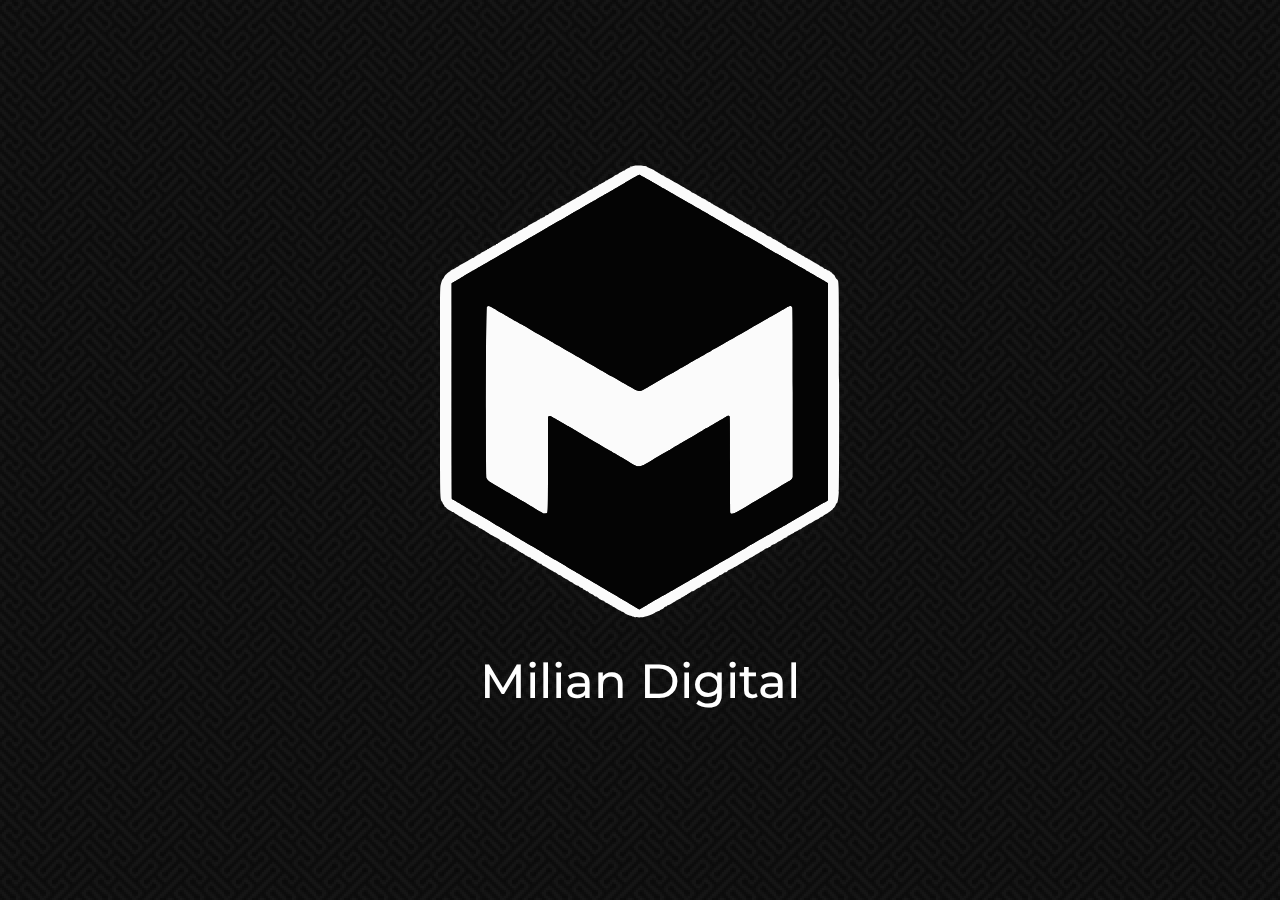
<file: index.html>
<!DOCTYPE html>
<html lang="en">

<head>
  <meta charset="utf-8">
  <meta content="width=device-width, initial-scale=1.0" name="viewport">

  <title>Milian Digital</title>
  <meta content="" name="description">
  <meta content="" name="keywords">

  <!-- Favicons -->
  <link href="assets/img/favicon.ico" rel="icon">
  <link href="assets/img/apple-touch-icon.png" rel="apple-touch-icon">

  <!-- Google Fonts -->
  <link href="https://fonts.googleapis.com/css?family=Open+Sans:300,300i,400,400i,600,600i,700,700i|Montserrat:300,300i,400,400i,500,500i,600,600i,700,700i|Poppins:300,300i,400,400i,500,500i,600,600i,700,700i" rel="stylesheet">

  <!-- Vendor CSS Files -->
  <link href="assets/vendor/aos/aos.css" rel="stylesheet">
  <link href="assets/vendor/bootstrap/css/bootstrap.min.css" rel="stylesheet">
  <link href="assets/vendor/bootstrap-icons/bootstrap-icons.css" rel="stylesheet">
  <link href="assets/vendor/boxicons/css/boxicons.min.css" rel="stylesheet">
  <link href="assets/vendor/glightbox/css/glightbox.min.css" rel="stylesheet">
  <link href="assets/vendor/swiper/swiper-bundle.min.css" rel="stylesheet">

  <!-- Template Main CSS File -->
  <link href="assets/css/style.css" rel="stylesheet">

  <!-- =======================================================
  * Template Name: Knight - v4.8.0
  * Template URL: https://bootstrapmade.com/knight-free-bootstrap-theme/
  * Author: BootstrapMade.com
  * License: https://bootstrapmade.com/license/
  ======================================================== -->
</head>

<body>

    <!-- ======= Header ======= -->

  <!-- ======= Hero Section ======= -->
  <section id="hero">
    <div class="hero-container">
      <a href="index.html" class="hero-logo" data-aos="zoom-in"><img src="assets/img/milian.svg" alt=""></a>
      <h1 data-aos="zoom-in">Milian Digital</h1>
      <!--<a data-aos="fade-up" data-aos-delay="200" href="#about" class="btn-get-started scrollto"></a> -->
    </div>
  </section><!-- End Hero -->



  
  <a href="#" class="back-to-top d-flex align-items-center justify-content-center"><i class="bi bi-arrow-up-short"></i></a>

  <!-- Vendor JS Files -->
  <script src="assets/vendor/aos/aos.js"></script>
  <script src="assets/vendor/bootstrap/js/bootstrap.bundle.min.js"></script>
  <script src="assets/vendor/glightbox/js/glightbox.min.js"></script>
  <script src="assets/vendor/isotope-layout/isotope.pkgd.min.js"></script>
  <script src="assets/vendor/swiper/swiper-bundle.min.js"></script>
  <script src="assets/vendor/php-email-form/validate.js"></script>

  <!-- Template Main JS File -->
  <script src="assets/js/main.js"></script>

</body>

</html>
</file>
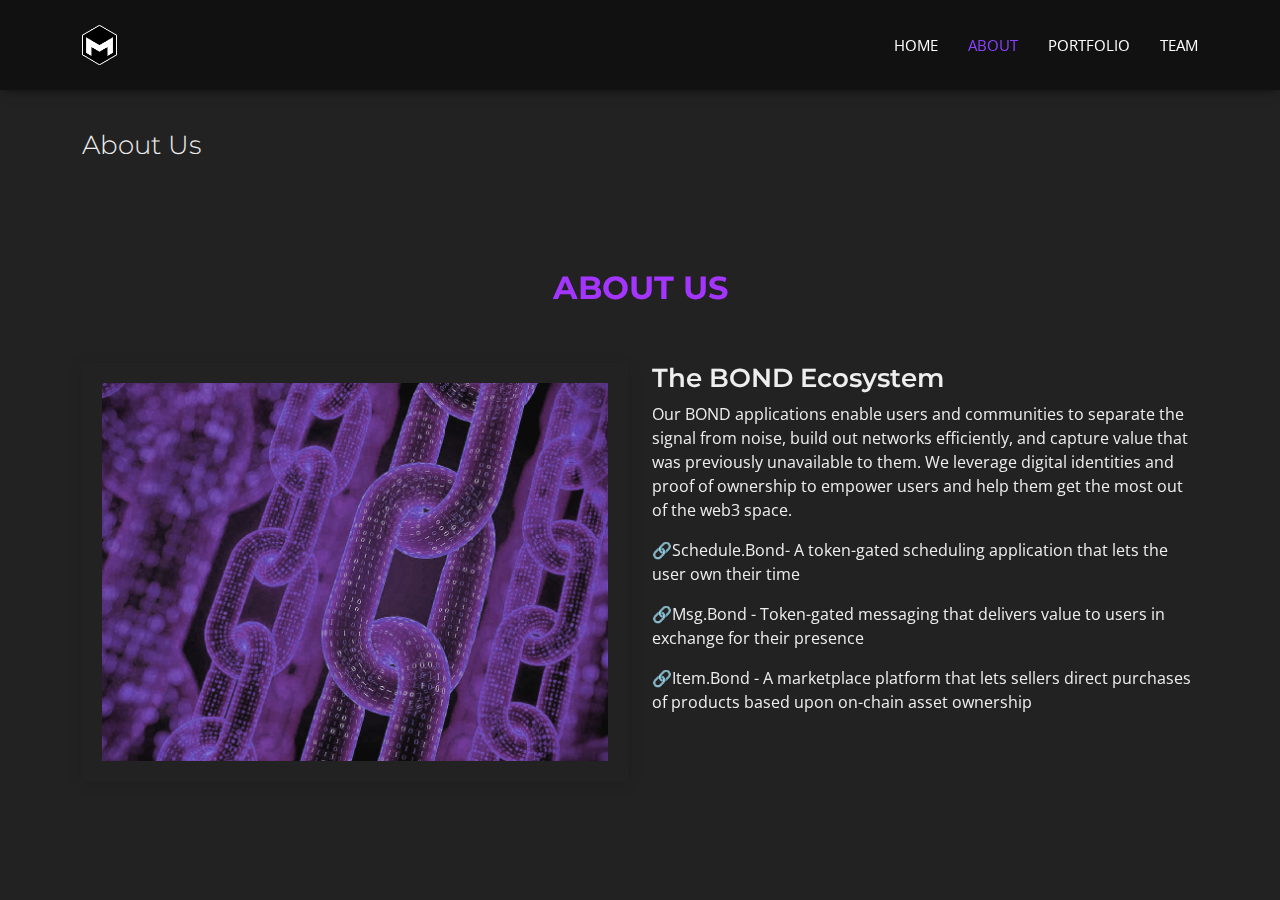
<file: about.html>
<!DOCTYPE html>
<html lang="en">

<head>
  <meta charset="utf-8">
  <meta content="width=device-width, initial-scale=1.0" name="viewport">

  <title>Milian Digital</title>
  <meta content="" name="description">
  <meta content="" name="keywords">

  <!-- Favicons -->
  <link href="assets/img/favicon.ico" rel="icon">
  <link href="assets/img/apple-touch-icon.png" rel="apple-touch-icon">

  <!-- Google Fonts -->
  <link href="https://fonts.googleapis.com/css?family=Open+Sans:300,300i,400,400i,600,600i,700,700i|Montserrat:300,300i,400,400i,500,500i,600,600i,700,700i|Poppins:300,300i,400,400i,500,500i,600,600i,700,700i" rel="stylesheet">

  <!-- Vendor CSS Files -->
  <link href="assets/vendor/aos/aos.css" rel="stylesheet">
  <link href="assets/vendor/bootstrap/css/bootstrap.min.css" rel="stylesheet">
  <link href="assets/vendor/bootstrap-icons/bootstrap-icons.css" rel="stylesheet">
  <link href="assets/vendor/boxicons/css/boxicons.min.css" rel="stylesheet">
  <link href="assets/vendor/glightbox/css/glightbox.min.css" rel="stylesheet">
  <link href="assets/vendor/swiper/swiper-bundle.min.css" rel="stylesheet">

  <!-- Template Main CSS File -->
  <link href="assets/css/style.css" rel="stylesheet">

  <!-- =======================================================
  * Template Name: Knight - v4.8.0
  * Template URL: https://bootstrapmade.com/knight-free-bootstrap-theme/
  * Author: BootstrapMade.com
  * License: https://bootstrapmade.com/license/
  ======================================================== -->
</head>

<body>

    <!-- ======= Header ======= -->
    <header id="header" class="d-flex align-items-center">
        <div class="container d-flex align-items-center justify-content-between">
    
          <div class="logo">
            <a href="index.html"><img src="assets/img/hero-logo.png" alt="" class="img-fluid"></a>
          </div>
    
          <nav id="navbar" class="navbar">
            <ul>
              <li><a class="nav-link scrollto" href="index.html">Home</a></li>
              <li><a class="nav-link scrollto active" href="about.html">About</a></li>
              <!--<li><a class="nav-link scrollto" href="#services">Services</a></li>-->
              <li><a class="nav-link scrollto" href="portfolio.html">Portfolio</a></li>
              <li><a class="nav-link scrollto" href="team.html">Team</a></li>
              <!--<li><a class="nav-link scrollto" href="#pricing">Pricing</a></li>
              <li><a class="nav-link scrollto" href="#contact">Contact</a></li>-->
            </ul>
            <i class="bi bi-list mobile-nav-toggle"></i>
          </nav><!-- .navbar -->
    
        </div>
      </header><!-- End Header -->


  <main id="main">

    <!-- ======= Breadcrumbs ======= -->
    <section class="breadcrumbs">
      <div class="container">

        <div class="d-flex justify-content-between align-items-center">
          <h2>About Us</h2>
        </div>

      </div>
    </section><!-- End Breadcrumbs -->

<!-- ======= About Us Section ======= -->
<section id="about" class="about">
    <div class="container">

      <div class="section-title" data-aos="fade-up">
        <h2>About Us</h2>
        <p></p>
      </div>

      <div class="row">
        <div class="col-lg-6" data-aos="fade-right">
          <div class="image">
            <img src="assets/img/about.png" class="img-fluid" alt="">
          </div>
        </div>
        <div class="col-lg-6" data-aos="fade-left">
          <div class="content pt-4 pt-lg-0 pl-0 pl-lg-3 ">
            <h3>The BOND Ecosystem</h3>
            Our BOND applications enable users and communities to separate the signal from noise, build out networks efficiently, and capture value that was previously unavailable to them. We leverage digital identities and proof of ownership to empower users and help them get the most out of the web3 space.
            <p></p>
            <p>🔗Schedule.Bond- A token-gated scheduling application that lets the user own their time</p>

            <p>🔗Msg.Bond - Token-gated messaging that delivers value to users in exchange for their presence</p>

            <p>🔗Item.Bond - A marketplace platform that lets sellers direct purchases of products based upon on-chain asset ownership</p>
          </div>
        </div>
      </div>

    </div>
  </section><!-- End About Us Section -->


  </main><!-- End #main -->

  <!-- Vendor JS Files -->
  <script src="assets/vendor/aos/aos.js"></script>
  <script src="assets/vendor/bootstrap/js/bootstrap.bundle.min.js"></script>
  <script src="assets/vendor/glightbox/js/glightbox.min.js"></script>
  <script src="assets/vendor/isotope-layout/isotope.pkgd.min.js"></script>
  <script src="assets/vendor/swiper/swiper-bundle.min.js"></script>
  <script src="assets/vendor/php-email-form/validate.js"></script>

  <!-- Template Main JS File -->
  <script src="assets/js/main.js"></script>

</body>

</html>
</file>
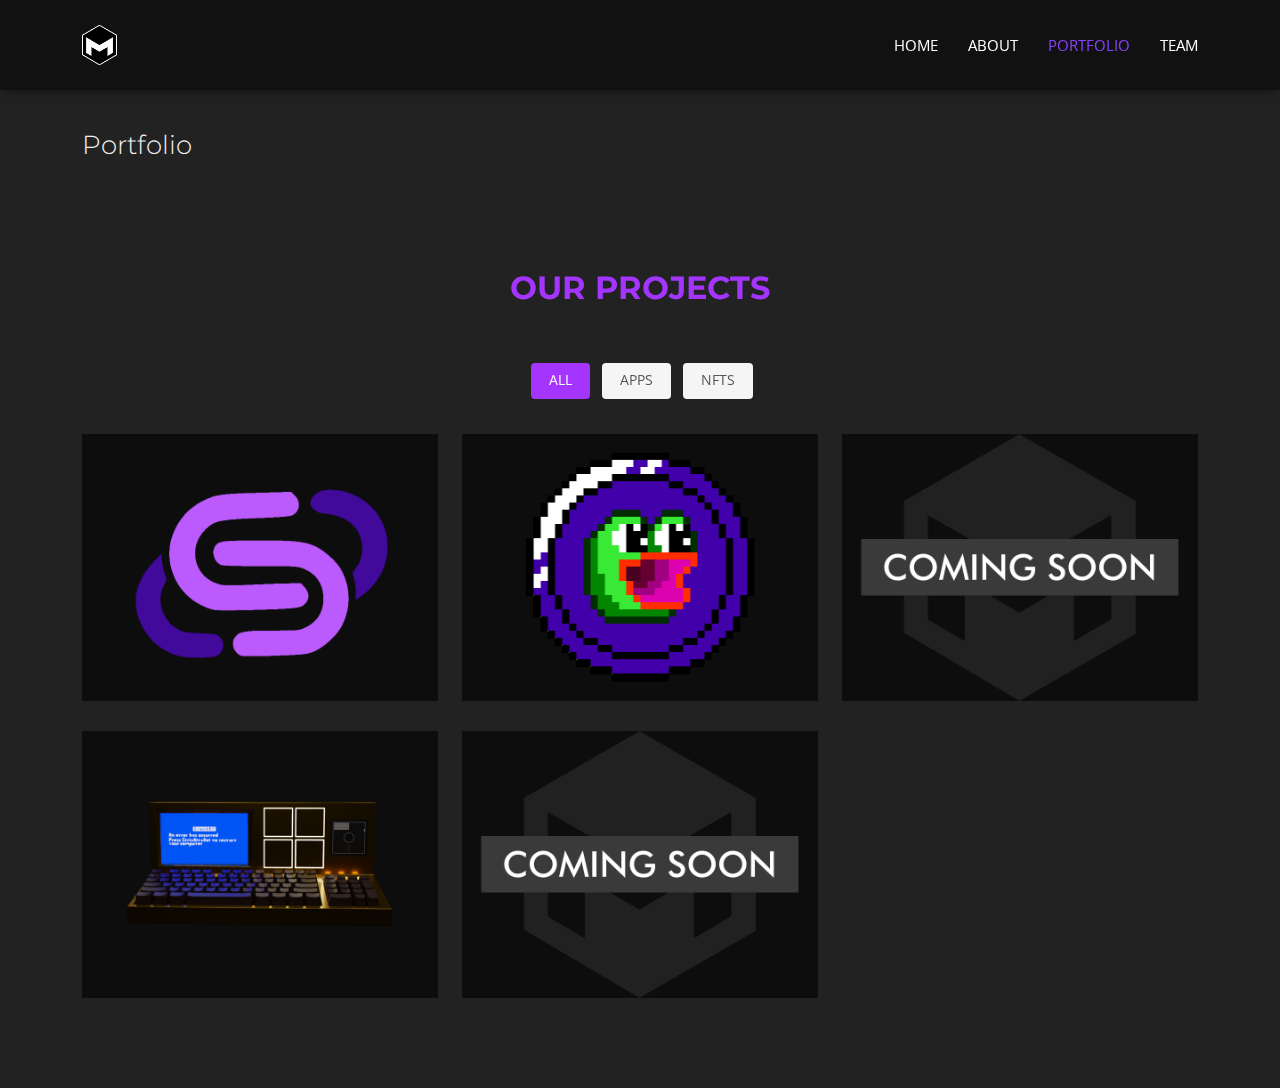
<file: portfolio.html>
<!DOCTYPE html>
<html lang="en">

<head>
  <meta charset="utf-8">
  <meta content="width=device-width, initial-scale=1.0" name="viewport">

  <title>Milian Digital</title>
  <meta content="" name="description">
  <meta content="" name="keywords">

  <!-- Favicons -->
  <link href="assets/img/favicon.ico" rel="icon">
  <link href="assets/img/apple-touch-icon.png" rel="apple-touch-icon">

  <!-- Google Fonts -->
  <link href="https://fonts.googleapis.com/css?family=Open+Sans:300,300i,400,400i,600,600i,700,700i|Montserrat:300,300i,400,400i,500,500i,600,600i,700,700i|Poppins:300,300i,400,400i,500,500i,600,600i,700,700i" rel="stylesheet">

  <!-- Vendor CSS Files -->
  <link href="assets/vendor/aos/aos.css" rel="stylesheet">
  <link href="assets/vendor/bootstrap/css/bootstrap.min.css" rel="stylesheet">
  <link href="assets/vendor/bootstrap-icons/bootstrap-icons.css" rel="stylesheet">
  <link href="assets/vendor/boxicons/css/boxicons.min.css" rel="stylesheet">
  <link href="assets/vendor/glightbox/css/glightbox.min.css" rel="stylesheet">
  <link href="assets/vendor/swiper/swiper-bundle.min.css" rel="stylesheet">

  <!-- Template Main CSS File -->
  <link href="assets/css/style.css" rel="stylesheet">

  <!-- =======================================================
  * Template Name: Knight - v4.8.0
  * Template URL: https://bootstrapmade.com/knight-free-bootstrap-theme/
  * Author: BootstrapMade.com
  * License: https://bootstrapmade.com/license/
  ======================================================== -->
</head>

<body>

    <!-- ======= Header ======= -->
    <header id="header" class="d-flex align-items-center">
        <div class="container d-flex align-items-center justify-content-between">
    
          <div class="logo">
            <a href="index.html"><img src="assets/img/hero-logo.png" alt="" class="img-fluid"></a>
          </div>
    
          <nav id="navbar" class="navbar">
            <ul>
              <li><a class="nav-link scrollto" href="index.html">Home</a></li>
              <li><a class="nav-link scrollto" href="about.html">About</a></li>
              <!--<li><a class="nav-link scrollto" href="#services">Services</a></li>-->
              <li><a class="nav-link scrollto active" href="portfolio.html">Portfolio</a></li>
              <li><a class="nav-link scrollto" href="team.html">Team</a></li>
              <!--<li><a class="nav-link scrollto" href="#pricing">Pricing</a></li>
              <li><a class="nav-link scrollto" href="#contact">Contact</a></li>-->
            </ul>
            <i class="bi bi-list mobile-nav-toggle"></i>
          </nav><!-- .navbar -->
    
        </div>
      </header><!-- End Header -->


  <main id="main">

    <!-- ======= Breadcrumbs ======= -->
    <section class="breadcrumbs">
      <div class="container">

        <div class="d-flex justify-content-between align-items-center">
          <h2>Portfolio</h2>
        </div>

      </div>
    </section><!-- End Breadcrumbs -->

<!-- ======= About Us Section ======= -->
<!-- ======= Portfolio Section ======= -->
<section id="portfolio" class="portfolio">
    <div class="container">

      <div class="section-title" data-aos="fade-up">
        <h2>Our Projects</h2>
      </div>

      <div class="row" data-aos="fade-up" data-aos-delay="100">
        <div class="col-lg-12 d-flex justify-content-center">
          <ul id="portfolio-flters">
            <li data-filter="*" class="filter-active">All</li>
            <li data-filter=".filter-app">Apps</li>
            <li data-filter=".filter-nft">NFTs</li>
            <!-- <li data-filter=".filter-web">Games</li> -->
          </ul>
        </div>
      </div>

      <div class="row portfolio-container" data-aos="fade-up" data-aos-delay="200">

        <div class="col-lg-4 col-md-6 portfolio-item filter-app">
          <div class="portfolio-wrap">
            <img src="assets/img/portfolio/pf-schedule.png" class="img-fluid" alt="">
            <div class="portfolio-info">
              <h4>Schedule.bond</h4>
              <p>Token Gated Meetings</p>
              <div class="portfolio-links">
                <a href="https://schedule.bond" title="go to site"><i class="bx bx-link"></i></a>
              </div>
            </div>
          </div>
        </div>

        <div class="col-lg-4 col-md-6 portfolio-item filter-nft">
          <div class="portfolio-wrap">
            <img src="assets/img/portfolio/pf-altcoins.png" class="img-fluid" alt="">
            <div class="portfolio-info">
              <h4>AltCoins</h4>
              <p>NFTs that are altcoins with pictures</p>
              <div class="portfolio-links">
                <a href="https://altcoins.gg" title="go to site"><i class="bx bx-link"></i></a>
              </div>
            </div>
          </div>
        </div>

        <div class="col-lg-4 col-md-6 portfolio-item filter-app">
          <div class="portfolio-wrap">
            <img src="assets/img/portfolio/pf-noimg.png" class="img-fluid" alt="">
            <div class="portfolio-info">
              <h4>Item.bond</h4>
              <p>Token Gated Marketplace</p>
              <div class="portfolio-links">
                <a href="" title="Coming Soon"><i class="bx bx-link"></i></a>
              </div>
            </div>
          </div> 
        </div>

        <div class="col-lg-4 col-md-6 portfolio-item filter-nft">
          <div class="portfolio-wrap">
            <img src="assets/img/portfolio/pf-cyberspace.png" class="img-fluid" alt="">
            <div class="portfolio-info">
              <h4>Cyberspace.computer</h4>
              <p>an homage to the tech of old</p>
              <div class="portfolio-links">
                <a href="https://cyberspace.computer" title="go to site"><i class="bx bx-link"></i></a>
              </div>
            </div>
          </div>
        </div>

        <div class="col-lg-4 col-md-6 portfolio-item filter-app">
          <div class="portfolio-wrap">
            <img src="assets/img/portfolio/pf-noimg.png" class="img-fluid" alt="">
            <div class="portfolio-info">
              <h4>Msg.bond</h4>
              <p>Token Gated Messaging</p>
              <div class="portfolio-links">
                <a href="" title="Coming Soon"><i class="bx bx-link"></i></a>
              </div>
            </div>
          </div>
        </div>


      </div>

    </div>
  </section><!-- End Portfolio Section -->


  </main><!-- End #main -->

  <!-- Vendor JS Files -->
  <script src="assets/vendor/aos/aos.js"></script>
  <script src="assets/vendor/bootstrap/js/bootstrap.bundle.min.js"></script>
  <script src="assets/vendor/glightbox/js/glightbox.min.js"></script>
  <script src="assets/vendor/isotope-layout/isotope.pkgd.min.js"></script>
  <script src="assets/vendor/swiper/swiper-bundle.min.js"></script>
  <script src="assets/vendor/php-email-form/validate.js"></script>

  <!-- Template Main JS File -->
  <script src="assets/js/main.js"></script>

</body>

</html>
</file>
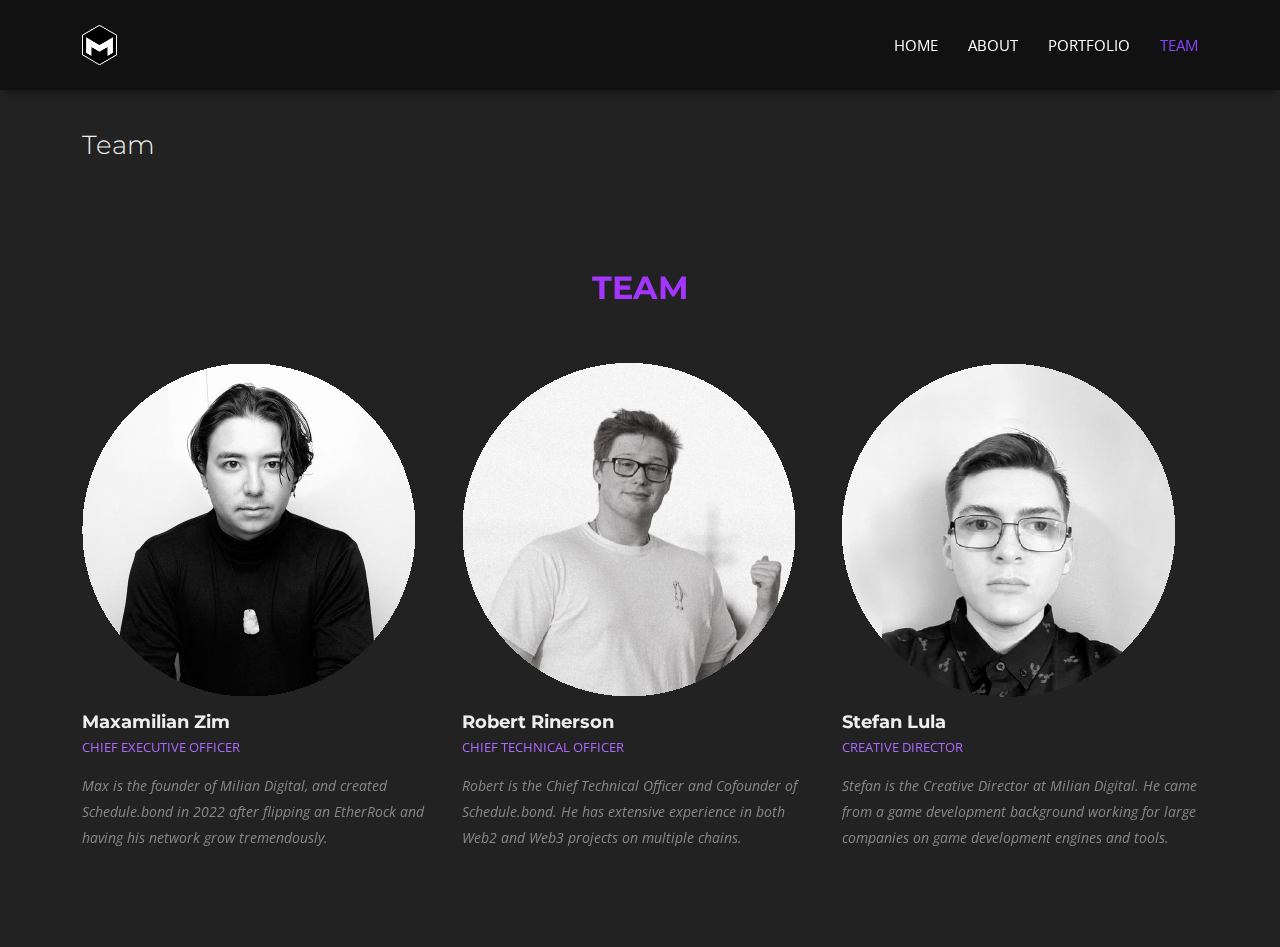
<file: team.html>
<!DOCTYPE html>
<html lang="en">

<head>
  <meta charset="utf-8">
  <meta content="width=device-width, initial-scale=1.0" name="viewport">

  <title>Milian Digital</title>
  <meta content="" name="description">
  <meta content="" name="keywords">

  <!-- Favicons -->
  <link href="assets/img/favicon.ico" rel="icon">
  <link href="assets/img/apple-touch-icon.png" rel="apple-touch-icon">

  <!-- Google Fonts -->
  <link href="https://fonts.googleapis.com/css?family=Open+Sans:300,300i,400,400i,600,600i,700,700i|Montserrat:300,300i,400,400i,500,500i,600,600i,700,700i|Poppins:300,300i,400,400i,500,500i,600,600i,700,700i" rel="stylesheet">

  <!-- Vendor CSS Files -->
  <link href="assets/vendor/aos/aos.css" rel="stylesheet">
  <link href="assets/vendor/bootstrap/css/bootstrap.min.css" rel="stylesheet">
  <link href="assets/vendor/bootstrap-icons/bootstrap-icons.css" rel="stylesheet">
  <link href="assets/vendor/boxicons/css/boxicons.min.css" rel="stylesheet">
  <link href="assets/vendor/glightbox/css/glightbox.min.css" rel="stylesheet">
  <link href="assets/vendor/swiper/swiper-bundle.min.css" rel="stylesheet">

  <!-- Template Main CSS File -->
  <link href="assets/css/style.css" rel="stylesheet">

  <!-- =======================================================
  * Template Name: Knight - v4.8.0
  * Template URL: https://bootstrapmade.com/knight-free-bootstrap-theme/
  * Author: BootstrapMade.com
  * License: https://bootstrapmade.com/license/
  ======================================================== -->
</head>

<body>

    <!-- ======= Header ======= -->
    <header id="header" class="d-flex align-items-center">
        <div class="container d-flex align-items-center justify-content-between">
    
          <div class="logo">
            <a href="index.html"><img src="assets/img/hero-logo.png" alt="" class="img-fluid"></a>
          </div>
    
          <nav id="navbar" class="navbar">
            <ul>
              <li><a class="nav-link scrollto" href="index.html">Home</a></li>
              <li><a class="nav-link scrollto" href="about.html">About</a></li>
              <!--<li><a class="nav-link scrollto" href="#services">Services</a></li>-->
              <li><a class="nav-link scrollto" href="portfolio.html">Portfolio</a></li>
              <li><a class="nav-link scrollto active" href="team.html">Team</a></li>
              <!--<li><a class="nav-link scrollto" href="#pricing">Pricing</a></li>
              <li><a class="nav-link scrollto" href="#contact">Contact</a></li>-->
            </ul>
            <i class="bi bi-list mobile-nav-toggle"></i>
          </nav><!-- .navbar -->
    
        </div>
      </header><!-- End Header -->


  <main id="main">

    <!-- ======= Breadcrumbs ======= -->
    <section class="breadcrumbs">
      <div class="container">

        <div class="d-flex justify-content-between align-items-center">
          <h2>Team</h2>
        </div>

      </div>
    </section><!-- End Breadcrumbs -->

 <!-- ======= Team Section ======= -->
 <section id="team" class="team">
    <div class="container">

      <div class="section-title" data-aos="fade-up">
        <h2>Team</h2>
      </div>

      <div class="row">

        <div class="col-lg-4 col-md-6 d-flex align-items-stretch">
          <div class="member" data-aos="zoom-in">
            <div class="member-img">
              <img src="assets/img/team/team-max.png" class="img-fluid" alt="">
              <!--<div class="social">
                <a href=""><i class="bi bi-twitter"></i></a>
                <a href=""><i class="bi bi-facebook"></i></a>
                <a href=""><i class="bi bi-instagram"></i></a>
                <a href=""><i class="bi bi-linkedin"></i></a>
              </div>-->
            </div>
            <div class="member-info">
              <h4>Maxamilian Zim</h4>
              <span>Chief Executive Officer</span>
              <p>Max is the founder of Milian Digital, and created Schedule.bond in 2022 after flipping an EtherRock and having his network grow tremendously.</p>
            </div>
          </div>
        </div>

        <div class="col-lg-4 col-md-6 d-flex align-items-stretch">
          <div class="member" data-aos="zoom-in" data-aos-delay="100">
            <div class="member-img">
              <img src="assets/img/team/team-robert.png" class="img-fluid" alt="">
              <!--<div class="social">
                <a href=""><i class="bi bi-twitter"></i></a>
                <a href=""><i class="bi bi-facebook"></i></a>
                <a href=""><i class="bi bi-instagram"></i></a>
                <a href=""><i class="bi bi-linkedin"></i></a>
              </div>-->
            </div>
            <div class="member-info">
              <h4>Robert Rinerson</h4>
              <span>Chief Technical Officer</span>
              <p>Robert is the Chief Technical Officer and Cofounder of Schedule.bond. He has extensive experience in both Web2 and Web3 projects on multiple chains.</p>
            </div>
          </div>
        </div>

        <div class="col-lg-4 col-md-6 d-flex align-items-stretch">
          <div class="member" data-aos="zoom-in" data-aos-delay="200">
            <div class="member-img">
              <img src="assets/img/team/team-stefan.png" class="img-fluid" alt="">
              <!--<div class="social">
                <a href=""><i class="bi bi-twitter"></i></a>
                <a href=""><i class="bi bi-facebook"></i></a>
                <a href=""><i class="bi bi-instagram"></i></a>
                <a href=""><i class="bi bi-linkedin"></i></a>
              </div>-->
            </div>
            <div class="member-info">
              <h4>Stefan Lula</h4>
              <span>Creative Director</span>
              <p>Stefan is the Creative Director at Milian Digital. He came from a game development background working for large companies on game development engines and tools.</p>
            </div>
          </div>
        </div>

      </div>

    </div>
  </section><!-- End Team Section -->

  </main><!-- End #main -->

  <!-- Vendor JS Files -->
  <script src="assets/vendor/aos/aos.js"></script>
  <script src="assets/vendor/bootstrap/js/bootstrap.bundle.min.js"></script>
  <script src="assets/vendor/glightbox/js/glightbox.min.js"></script>
  <script src="assets/vendor/isotope-layout/isotope.pkgd.min.js"></script>
  <script src="assets/vendor/swiper/swiper-bundle.min.js"></script>
  <script src="assets/vendor/php-email-form/validate.js"></script>

  <!-- Template Main JS File -->
  <script src="assets/js/main.js"></script>

</body>

</html>
</file>
<file: assets/css/style.css>
/**
* Template Name: Knight - v4.8.0
* Template URL: https://bootstrapmade.com/knight-free-bootstrap-theme/
* Author: BootstrapMade.com
* License: https://bootstrapmade.com/license/
*/

/*--------------------------------------------------------------
# General
--------------------------------------------------------------*/
body {
  font-family: "Open Sans", sans-serif;
  color: #eee;
  background-color: #222;
}

a {
  text-decoration: none;
  color: #a335ff;
}

a:hover {
  color: #9ed49a;
  text-decoration: none;
}

h1,
h2,
h3,
h4,
h5,
h6 {
  font-family: "Montserrat", sans-serif;
}

/*--------------------------------------------------------------
# Back to top button
--------------------------------------------------------------*/
.back-to-top {
  position: fixed;
  visibility: hidden;
  opacity: 0;
  right: 15px;
  bottom: 15px;
  z-index: 996;
  background: #a335ff;
  width: 40px;
  height: 40px;
  border-radius: 4px;
  transition: all 0.4s;
}

.back-to-top i {
  font-size: 28px;
  color: #fff;
  line-height: 0;
}

.back-to-top:hover {
  background: #a335ff;
  color: #fff;
}

.back-to-top.active {
  visibility: visible;
  opacity: 1;
}

/*--------------------------------------------------------------
# Disable AOS delay on mobile
--------------------------------------------------------------*/
@media screen and (max-width: 768px) {
  [data-aos-delay] {
    transition-delay: 0 !important;
  }
}

/*--------------------------------------------------------------
# Header
--------------------------------------------------------------*/
#header {
  height: 90px;
  transition: all 0.5s;
  z-index: 997;
  transition: all 0.5s;
  background: #111;
  box-shadow: 0 4px 10px -3px rgba(0, 0, 0, 0.5);
}

#header .logo h1 {
  font-size: 28px;
  margin: 0;
  line-height: 1;
  font-weight: 400;
  letter-spacing: 3px;
  text-transform: uppercase;
}

#header .logo h1 a,
#header .logo h1 a:hover {
  color: #fff;
  text-decoration: none;
}

#header .logo img {
  padding: 0;
  margin: 0;
  max-height: 40px;
}

@media (max-width: 992px) {
  #header {
    height: 70px;
  }
}

.scrolled-offset {
  margin-top: 90px;
}

@media (max-width: 992px) {
  .scrolled-offset {
    margin-top: 90px;
  }
}

/*--------------------------------------------------------------
# Navigation Menu
--------------------------------------------------------------*/
/**
* Desktop Navigation 
*/
.navbar {
  padding: 0;
}

.navbar ul {
  margin: 0;
  padding: 0;
  display: flex;
  list-style: none;
  align-items: center;
}

.navbar li {
  position: relative;
}

.navbar a,
.navbar a:focus {
  display: flex;
  align-items: center;
  justify-content: space-between;
  padding: 10px 0 10px 30px;
  font-size: 15px;
  color: #ffffff;
  text-transform: uppercase;
  white-space: nowrap;
  transition: 0.3s;
}

.navbar a i,
.navbar a:focus i {
  font-size: 12px;
  line-height: 0;
  margin-left: 5px;
}

.navbar a:hover,
.navbar .active,
.navbar .active:focus,
.navbar li:hover>a {
  color: #8a41ff;
}

.navbar .dropdown ul {
  display: block;
  position: absolute;
  left: 14px;
  top: calc(100% + 30px);
  margin: 0;
  padding: 10px 0;
  z-index: 99;
  opacity: 0;
  visibility: hidden;
  background: #fff;
  box-shadow: 0px 0px 30px rgba(127, 137, 161, 0.25);
  transition: 0.3s;
}

.navbar .dropdown ul li {
  min-width: 200px;
}

.navbar .dropdown ul a {
  padding: 10px 20px;
  font-size: 15px;
  text-transform: none;
  font-weight: 600;
}

.navbar .dropdown ul a i {
  font-size: 12px;
}

.navbar .dropdown ul a:hover,
.navbar .dropdown ul .active:hover,
.navbar .dropdown ul li:hover>a {
  color: #7cc576;
}

.navbar .dropdown:hover>ul {
  opacity: 1;
  top: 100%;
  visibility: visible;
}

.navbar .dropdown .dropdown ul {
  top: 0;
  left: calc(100% - 30px);
  visibility: hidden;
}

.navbar .dropdown .dropdown:hover>ul {
  opacity: 1;
  top: 0;
  left: 100%;
  visibility: visible;
}

@media (max-width: 1366px) {
  .navbar .dropdown .dropdown ul {
    left: -90%;
  }

  .navbar .dropdown .dropdown:hover>ul {
    left: -100%;
  }
}

/**
* Mobile Navigation 
*/
.mobile-nav-toggle {
  color: #151515;
  font-size: 28px;
  cursor: pointer;
  display: none;
  line-height: 0;
  transition: 0.5s;
}

.mobile-nav-toggle.bi-x {
  color: #fff;
}

@media (max-width: 991px) {
  .mobile-nav-toggle {
    display: block;
  }

  .navbar ul {
    display: none;
  }
}

.navbar-mobile {
  position: fixed;
  overflow: hidden;
  top: 0;
  right: 0;
  left: 0;
  bottom: 0;
  background: rgba(0, 0, 0, 0.9);
  transition: 0.3s;
  z-index: 999;
}

.navbar-mobile .mobile-nav-toggle {
  position: absolute;
  top: 15px;
  right: 15px;
}

.navbar-mobile ul {
  display: block;
  position: absolute;
  top: 55px;
  right: 15px;
  bottom: 15px;
  left: 15px;
  padding: 10px 0;
  background-color: #fff;
  overflow-y: auto;
  transition: 0.3s;
}

.navbar-mobile a,
.navbar-mobile a:focus {
  padding: 10px 20px;
  font-size: 15px;
  color: #151515;
}

.navbar-mobile a:hover,
.navbar-mobile .active,
.navbar-mobile li:hover>a {
  color: #7cc576;
}

.navbar-mobile .getstarted,
.navbar-mobile .getstarted:focus {
  margin: 15px;
}

.navbar-mobile .dropdown ul {
  position: static;
  display: none;
  margin: 10px 20px;
  padding: 10px 0;
  z-index: 99;
  opacity: 1;
  visibility: visible;
  background: #fff;
  box-shadow: 0px 0px 30px rgba(127, 137, 161, 0.25);
}

.navbar-mobile .dropdown ul li {
  min-width: 200px;
}

.navbar-mobile .dropdown ul a {
  padding: 10px 20px;
}

.navbar-mobile .dropdown ul a i {
  font-size: 12px;
}

.navbar-mobile .dropdown ul a:hover,
.navbar-mobile .dropdown ul .active:hover,
.navbar-mobile .dropdown ul li:hover>a {
  color: #7cc576;
}

.navbar-mobile .dropdown>.dropdown-active {
  display: block;
}

/*--------------------------------------------------------------
# Hero Section
--------------------------------------------------------------*/
#hero {
  width: 100%;
  height: 100vh;
  background: url("../img/hero-bg.png");
  position: relative;
}

#hero .hero-container {
  position: absolute;
  bottom: 0;
  top: 0;
  left: 0;
  right: 0;
  display: flex;
  justify-content: center;
  align-items: center;
  flex-direction: column;
  text-align: center;
  padding: 0 15px;
}

#hero .hero-logo {
  margin-bottom: 30px;
}

#hero h1 {
  margin: 0 0 30px 0;
  font-size: 48px;
  font-weight: 500;
  line-height: 56px;
  color: #fff;
}

#hero h2 {
  color: #aeaeae;
  margin-bottom: 30px;
  font-size: 14px;
  font-weight: 400;
  text-transform: uppercase;
}

#hero .btn-get-started {
  font-family: "Montserrat", sans-serif;
  text-transform: uppercase;
  font-weight: 400;
  font-size: 16px;
  letter-spacing: 1px;
  display: inline-block;
  padding: 14px 30px;
  border-radius: 3px;
  margin: 10px;
  color: #fff;
  background: #a335ff;
}

#hero .btn-get-started:hover {
  transition: 0.5s;
  background: #fff;
  color: #a335ff;
}

@media (min-width: 1024px) {
  #hero {
    background-attachment: fixed;
  }
}

@media (max-width: 768px) {
  #hero h1 {
    font-size: 28px;
    line-height: 36px;
  }

  #hero h2 {
    line-height: 22px;
  }
}

/*--------------------------------------------------------------
# Sections General
--------------------------------------------------------------*/
section {
  padding: 60px 0;
  overflow: hidden;
  background-color: #222;
}

.section-bg {
  background-color: #444;
}

.section-title {
  text-align: center;
  padding-bottom: 40px;
}

.section-title h2 {
  font-size: 32px;
  font-weight: bold;
  text-transform: uppercase;
  margin-bottom: 15px;
  padding-bottom: 0;
  color: #a335ff;
}

.section-title p {
  margin-bottom: 0;
  color: #aeaeae;
}

/*--------------------------------------------------------------
# About Us
--------------------------------------------------------------*/
.about .image {
  padding: 20px;
  box-shadow: 0px 2px 15px rgba(0, 0, 0, 0.1);
}

.about .content h3 {
  font-weight: 600;
  font-size: 26px;
}

.about .content ul {
  list-style: none;
  padding: 0;
}

.about .content ul li {
  padding-bottom: 10px;
  display: flex;
  align-items: flex-start;
}

.about .content ul i {
  font-size: 24px;
  padding: 2px 6px 0 0;
  color: #7cc576;
}

.about .content p:last-child {
  margin-bottom: 0;
}

/*--------------------------------------------------------------
# Services
--------------------------------------------------------------*/
.services .icon-box h4 {
  font-size: 20px;
  font-weight: 700;
  margin: 5px 0 10px 60px;
}

.services .icon-box i {
  font-size: 48px;
  float: left;
  color: #7cc576;
}

.services .icon-box p {
  font-size: 15px;
  color: #959595;
  margin-left: 60px;
}

.services .image {
  background-position: center center;
  background-repeat: no-repeat;
  background-size: cover;
  min-height: 400px;
}

/*--------------------------------------------------------------
# Featured
--------------------------------------------------------------*/
.featured {
  padding: 40px 0 0 0;
  background: white;
}

.featured .nav-tabs {
  border: 0;
}

.featured .nav-link {
  border: 0;
  padding: 20px;
  color: #151515;
  transition: 0.3s;
}

.featured .nav-link h4 {
  font-size: 18px;
  font-weight: 600;
  transition: 0.3s;
}

.featured .nav-link:hover h4 {
  color: #7cc576;
}

.featured .nav-link p {
  font-size: 14px;
  margin-bottom: 0;
}

.featured .nav-link.active {
  box-shadow: 0px 0 25px rgba(0, 0, 0, 0.08);
}

.featured .nav-link.active h4 {
  color: #7cc576;
}

.featured .tab-pane.active {
  -webkit-animation: slide-down 0.5s ease-out;
  animation: slide-down 0.5s ease-out;
}

@-webkit-keyframes slide-down {
  0% {
    opacity: 0;
  }

  100% {
    opacity: 1;
  }
}

@keyframes slide-down {
  0% {
    opacity: 0;
  }

  100% {
    opacity: 1;
  }
}

/*--------------------------------------------------------------
# Why Us
--------------------------------------------------------------*/
.why-us {
  background: whitesmoke;
  padding: 0;
}

.why-us .content {
  padding: 60px 100px 0 100px;
}

.why-us .content h3 {
  font-weight: 400;
  font-size: 34px;
}

.why-us .content h4 {
  font-size: 20px;
  font-weight: 700;
  margin-top: 5px;
}

.why-us .content p {
  font-size: 15px;
  color: #959595;
}

.why-us .video-box {
  background-size: cover;
  background-repeat: no-repeat;
  background-position: center center;
  min-height: 400px;
  position: relative;
}

.why-us .accordion-list {
  padding: 0 100px 60px 100px;
}

.why-us .accordion-list ul {
  padding: 0;
  list-style: none;
}

.why-us .accordion-list li+li {
  margin-top: 15px;
}

.why-us .accordion-list li {
  padding: 20px;
  background: #fff;
  border-radius: 4px;
}

.why-us .accordion-list a {
  display: block;
  position: relative;
  font-family: "Poppins", sans-serif;
  font-size: 16px;
  line-height: 24px;
  font-weight: 500;
  padding-right: 30px;
  outline: none;
  cursor: pointer;
}

.why-us .accordion-list span {
  color: #7cc576;
  font-weight: 600;
  font-size: 18px;
  padding-right: 10px;
}

.why-us .accordion-list i {
  font-size: 24px;
  position: absolute;
  right: 0;
  top: 0;
}

.why-us .accordion-list p {
  margin-bottom: 0;
  padding: 10px 0 0 0;
}

.why-us .accordion-list .icon-show {
  display: none;
}

.why-us .accordion-list a.collapsed {
  color: #343a40;
}

.why-us .accordion-list a.collapsed:hover {
  color: #7cc576;
}

.why-us .accordion-list a.collapsed .icon-show {
  display: inline-block;
}

.why-us .accordion-list a.collapsed .icon-close {
  display: none;
}

.why-us .play-btn {
  width: 94px;
  height: 94px;
  background: radial-gradient(#7cc576 50%, rgba(124, 197, 118, 0.4) 52%);
  border-radius: 50%;
  display: block;
  position: absolute;
  left: calc(50% - 47px);
  top: calc(50% - 47px);
  overflow: hidden;
}

.why-us .play-btn::after {
  content: "";
  position: absolute;
  left: 50%;
  top: 50%;
  transform: translateX(-40%) translateY(-50%);
  width: 0;
  height: 0;
  border-top: 10px solid transparent;
  border-bottom: 10px solid transparent;
  border-left: 15px solid #fff;
  z-index: 100;
  transition: all 400ms cubic-bezier(0.55, 0.055, 0.675, 0.19);
}

.why-us .play-btn::before {
  content: "";
  position: absolute;
  width: 120px;
  height: 120px;
  -webkit-animation-delay: 0s;
  animation-delay: 0s;
  -webkit-animation: pulsate-btn 2s;
  animation: pulsate-btn 2s;
  -webkit-animation-direction: forwards;
  animation-direction: forwards;
  -webkit-animation-iteration-count: infinite;
  animation-iteration-count: infinite;
  -webkit-animation-timing-function: steps;
  animation-timing-function: steps;
  opacity: 1;
  border-radius: 50%;
  border: 5px solid rgba(124, 197, 118, 0.7);
  top: -15%;
  left: -15%;
  background: rgba(198, 16, 0, 0);
}

.why-us .play-btn:hover::after {
  border-left: 15px solid #7cc576;
  transform: scale(20);
}

.why-us .play-btn:hover::before {
  content: "";
  position: absolute;
  left: 50%;
  top: 50%;
  transform: translateX(-40%) translateY(-50%);
  width: 0;
  height: 0;
  border: none;
  border-top: 10px solid transparent;
  border-bottom: 10px solid transparent;
  border-left: 15px solid #fff;
  z-index: 200;
  -webkit-animation: none;
  animation: none;
  border-radius: 0;
}

@media (max-width: 1024px) {

  .why-us .content,
  .why-us .accordion-list {
    padding-left: 0;
    padding-right: 0;
  }
}

@media (max-width: 992px) {
  .why-us .content {
    padding-top: 30px;
  }

  .why-us .accordion-list {
    padding-bottom: 30px;
  }
}

@-webkit-keyframes pulsate-btn {
  0% {
    transform: scale(0.6, 0.6);
    opacity: 1;
  }

  100% {
    transform: scale(1, 1);
    opacity: 0;
  }
}

@keyframes pulsate-btn {
  0% {
    transform: scale(0.6, 0.6);
    opacity: 1;
  }

  100% {
    transform: scale(1, 1);
    opacity: 0;
  }
}

/*--------------------------------------------------------------
# Portfolio
--------------------------------------------------------------*/
.portfolio .portfolio-item {
  margin-bottom: 30px;
}

.portfolio #portfolio-flters {
  padding: 0;
  margin: 0 auto 25px auto;
  list-style: none;
  text-align: center;
}

.portfolio #portfolio-flters li {
  cursor: pointer;
  display: inline-block;
  padding: 10px 18px 12px 18px;
  font-size: 14px;
  font-weight: 400;
  line-height: 1;
  text-transform: uppercase;
  color: #555555;
  transition: all 0.3s ease-in-out;
  margin: 0 4px 10px 4px;
  background: whitesmoke;
  border-radius: 4px;
}

.portfolio #portfolio-flters li:hover,
.portfolio #portfolio-flters li.filter-active {
  background: #a335ff;
  color: #fff;
}

.portfolio #portfolio-flters li:last-child {
  margin-right: 0;
}

.portfolio .portfolio-wrap {
  transition: 0.3s;
  position: relative;
  overflow: hidden;
  z-index: 1;
  background: rgba(0, 0, 0, 0.6);
}

.portfolio .portfolio-wrap::before {
  content: "";
  background: rgba(21, 21, 21, 0.6);
  position: absolute;
  left: 30px;
  right: 30px;
  top: 30px;
  bottom: 30px;
  transition: all ease-in-out 0.3s;
  z-index: 2;
  opacity: 0;
}

.portfolio .portfolio-wrap .portfolio-info {
  opacity: 0;
  position: absolute;
  top: 0;
  left: 0;
  right: 0;
  bottom: 0;
  text-align: center;
  z-index: 3;
  transition: all ease-in-out 0.3s;
  display: flex;
  flex-direction: column;
  justify-content: center;
  align-items: center;
}

.portfolio .portfolio-wrap .portfolio-info::before {
  display: block;
  content: "";
  width: 48px;
  height: 48px;
  position: absolute;
  top: 35px;
  left: 35px;
  border-top: 3px solid #fff;
  border-left: 3px solid #fff;
  transition: all 0.5s ease 0s;
  z-index: 9994;
}

.portfolio .portfolio-wrap .portfolio-info::after {
  display: block;
  content: "";
  width: 48px;
  height: 48px;
  position: absolute;
  bottom: 35px;
  right: 35px;
  border-bottom: 3px solid #fff;
  border-right: 3px solid #fff;
  transition: all 0.5s ease 0s;
  z-index: 9994;
}

.portfolio .portfolio-wrap .portfolio-info h4 {
  font-size: 20px;
  color: #fff;
  font-weight: 600;
}

.portfolio .portfolio-wrap .portfolio-info p {
  color: #ffffff;
  font-size: 14px;
  text-transform: uppercase;
  padding: 0;
  margin: 0;
}

.portfolio .portfolio-wrap .portfolio-links {
  text-align: center;
  z-index: 4;
}

.portfolio .portfolio-wrap .portfolio-links a {
  color: #fff;
  margin: 0 2px;
  font-size: 28px;
  display: inline-block;
  transition: 0.3s;
}

.portfolio .portfolio-wrap .portfolio-links a:hover {
  color: #7cc576;
}

.portfolio .portfolio-wrap:hover::before {
  top: 0;
  left: 0;
  right: 0;
  bottom: 0;
  opacity: 1;
}

.portfolio .portfolio-wrap:hover .portfolio-info {
  opacity: 1;
}

.portfolio .portfolio-wrap:hover .portfolio-info::before {
  top: 15px;
  left: 15px;
}

.portfolio .portfolio-wrap:hover .portfolio-info::after {
  bottom: 15px;
  right: 15px;
}

/*--------------------------------------------------------------
# Portfolio Details
--------------------------------------------------------------*/
.portfolio-details {
  padding-top: 40px;
}

.portfolio-details .portfolio-details-slider img {
  width: 100%;
}

.portfolio-details .portfolio-details-slider .swiper-pagination {
  margin-top: 20px;
  position: relative;
}

.portfolio-details .portfolio-details-slider .swiper-pagination .swiper-pagination-bullet {
  width: 12px;
  height: 12px;
  background-color: #fff;
  opacity: 1;
  border: 1px solid #7cc576;
}

.portfolio-details .portfolio-details-slider .swiper-pagination .swiper-pagination-bullet-active {
  background-color: #7cc576;
}

.portfolio-details .portfolio-info {
  padding: 30px;
  box-shadow: 0px 0 30px rgba(21, 21, 21, 0.08);
}

.portfolio-details .portfolio-info h3 {
  font-size: 22px;
  font-weight: 700;
  margin-bottom: 20px;
  padding-bottom: 20px;
  border-bottom: 1px solid #eee;
}

.portfolio-details .portfolio-info ul {
  list-style: none;
  padding: 0;
  font-size: 15px;
}

.portfolio-details .portfolio-info ul li+li {
  margin-top: 10px;
}

.portfolio-details .portfolio-description {
  padding-top: 30px;
}

.portfolio-details .portfolio-description h2 {
  font-size: 26px;
  font-weight: 700;
  margin-bottom: 20px;
}

.portfolio-details .portfolio-description p {
  padding: 0;
}

/*--------------------------------------------------------------
# Testimonials
--------------------------------------------------------------*/
.testimonials {
  padding: 60px 0;
  background: url("../img/testimonials-bg.jpg") no-repeat;
  background-position: center center;
  background-size: cover;
  position: relative;
}

.testimonials::before {
  content: "";
  position: absolute;
  left: 0;
  right: 0;
  top: 0;
  bottom: 0;
  background: rgba(0, 0, 0, 0.1);
}

.testimonials .quote-icon {
  text-align: center;
  margin-bottom: 30px;
}

.testimonials .quote-icon i {
  color: #7cc576;
  font-size: 24px;
  padding: 18px;
  border-radius: 50px;
  border: 2px solid #7cc576;
}

.testimonials .testimonials-carousel,
.testimonials .testimonials-slider {
  overflow: hidden;
}

.testimonials .testimonial-item {
  text-align: center;
  color: #fff;
}

.testimonials .testimonial-item p {
  font-style: italic;
  margin: 0 auto 30px auto;
  font-size: 20px;
}

.testimonials .testimonial-item .testimonial-img {
  width: 100px;
  border-radius: 50%;
  border: 6px solid rgba(255, 255, 255, 0.15);
  margin: 0 auto;
}

.testimonials .testimonial-item h3 {
  font-size: 20px;
  font-weight: bold;
  margin: 10px 0 5px 0;
  color: #fff;
}

.testimonials .testimonial-item h4 {
  font-size: 14px;
  color: #ddd;
  margin: 0 0 15px 0;
}

.testimonials .swiper-pagination {
  margin-top: 20px;
  position: relative;
}

.testimonials .swiper-pagination .swiper-pagination-bullet {
  width: 12px;
  height: 12px;
  opacity: 1;
  background-color: rgba(255, 255, 255, 0.4);
}

.testimonials .swiper-pagination .swiper-pagination-bullet-active {
  background-color: #7cc576;
}

@media (min-width: 992px) {
  .testimonials .testimonial-item p {
    width: 80%;
  }
}

/*--------------------------------------------------------------
# Clients
--------------------------------------------------------------*/
.clients {
  background: whitesmoke;
  padding: 15px 0;
  text-align: center;
}

.clients img {
  width: 50%;
  filter: grayscale(100);
  transition: all 0.4s ease-in-out;
  display: inline-block;
  padding: 15px 0;
}

.clients img:hover {
  filter: none;
  transform: scale(1.2);
}

@media (max-width: 768px) {
  .clients img {
    width: 40%;
  }
}

@media (max-width: 575px) {
  .clients img {
    width: 50%;
  }
}

/*--------------------------------------------------------------
# Team
--------------------------------------------------------------*/
.team {
  background: #222;
  padding: 60px 0;
}

.team .member {
  margin-bottom: 20px;
  overflow: hidden;
}

.team .member .member-img {
  position: relative;
  overflow: hidden;
  border-radius: 5px;
}

.team .member .social {
  position: absolute;
  left: 0;
  bottom: -40px;
  right: 0;
  height: 40px;
  opacity: 0;
  transition: bottom ease-in-out 0.4s;
  background: rgba(255, 9, 26, 0.8);
  display: flex;
  align-items: center;
  justify-content: center;
}

.team .member .social a {
  transition: color 0.3s;
  color: rgba(255, 255, 255, 0.7);
  margin: 0 10px;
  display: inline-flex;
  align-items: center;
  justify-content: center;
}

.team .member .social a i {
  line-height: 0;
}

.team .member .social a:hover {
  color: #fff;
}

.team .member .social i {
  font-size: 18px;
  margin: 0 2px;
}

.team .member .member-info h4 {
  font-weight: 700;
  margin: 15px 0 5px 0;
  font-size: 18px;
}

.team .member .member-info span {
  display: block;
  font-size: 13px;
  text-transform: uppercase;
  font-weight: 400;
  margin-bottom: 15px;
  color: #ae68ff;
}

.team .member .member-info p {
  font-style: italic;
  font-size: 14px;
  line-height: 26px;
  color: #888888;
}

.team .member:hover .social {
  bottom: 0;
  opacity: 1;
  transition: bottom ease-in-out 0.4s;
}

/*--------------------------------------------------------------
# Pricing
--------------------------------------------------------------*/
.pricing .box {
  padding: 20px;
  background: #fff;
  text-align: center;
  border-radius: 8px;
  position: relative;
  overflow: hidden;
  border: 1px solid #fff;
}

.pricing .box h3 {
  font-weight: 400;
  padding: 15px;
  margin-top: 15px;
  font-size: 18px;
  font-weight: 600;
  color: #151515;
}

.pricing .box h4 {
  font-size: 42px;
  color: #151515;
  font-weight: 700;
  font-family: "Open Sans", sans-serif;
  margin-bottom: 20px;
}

.pricing .box h4 sup {
  font-size: 20px;
  top: -15px;
  left: -3px;
}

.pricing .box h4 span {
  color: #bababa;
  font-size: 16px;
  font-weight: 300;
}

.pricing .box ul {
  padding: 0;
  list-style: none;
  color: #151515;
  text-align: center;
  line-height: 20px;
  font-size: 14px;
}

.pricing .box ul li {
  padding-bottom: 16px;
}

.pricing .box ul i {
  color: #7cc576;
  font-size: 18px;
  padding-right: 4px;
}

.pricing .box ul .na {
  color: #ccc;
  text-decoration: line-through;
}

.pricing .box .btn-wrap {
  padding: 15px;
  text-align: center;
}

.pricing .box .btn-buy {
  display: inline-block;
  padding: 10px 40px 12px 40px;
  border-radius: 5px;
  border: 2px solid #7cc576;
  color: #7cc576;
  font-size: 14px;
  font-weight: 400;
  font-family: "Montserrat", sans-serif;
  font-weight: 600;
  transition: 0.3s;
}

.pricing .box .btn-buy:hover {
  background: #7cc576;
  color: #fff;
}

.pricing .recommended {
  border-color: #7cc576;
}

.pricing .recommended .btn-buy {
  background: #7cc576;
  color: #fff;
}

.pricing .recommended .btn-buy:hover {
  background: #61b959;
  border-color: #61b959;
}

.pricing .recommended-badge {
  position: absolute;
  top: 5px;
  left: 50%;
  transform: translateX(-50%);
  z-index: 1;
  font-size: 12px;
  padding: 4px 25px 6px 25px;
  background: #eaf6e9;
  color: #7cc576;
  border-radius: 50px;
  text-transform: uppercase;
  font-weight: 600;
}

/*--------------------------------------------------------------
# Frequently Asked Questions
--------------------------------------------------------------*/
.faq .faq-list {
  padding: 0;
  list-style: none;
}

.faq .faq-list li {
  border-bottom: 1px solid #eee;
  margin-bottom: 20px;
  padding-bottom: 20px;
}

.faq .faq-list a {
  display: block;
  position: relative;
  font-family: #7cc576;
  font-size: 18px;
  line-height: 24px;
  font-weight: 400;
  padding-right: 25px;
  cursor: pointer;
}

.faq .faq-list i {
  font-size: 24px;
  position: absolute;
  right: 0;
  top: 0;
}

.faq .faq-list p {
  margin-bottom: 0;
  padding: 10px 0 0 0;
}

.faq .faq-list .icon-show {
  display: none;
}

.faq .faq-list a.collapsed {
  color: #343a40;
}

.faq .faq-list a.collapsed:hover {
  color: #7cc576;
}

.faq .faq-list a.collapsed .icon-show {
  display: inline-block;
}

.faq .faq-list a.collapsed .icon-close {
  display: none;
}

/*--------------------------------------------------------------
# Contact
--------------------------------------------------------------*/
.contact .info {
  width: 100%;
  height: 100%;
  background: #fff;
  padding: 20px;
  border-radius: 5px;
}

.contact .info i {
  font-size: 20px;
  color: #7cc576;
  float: left;
  width: 44px;
  height: 44px;
  background: #eaf6e9;
  display: flex;
  justify-content: center;
  align-items: center;
  border-radius: 50px;
  transition: all 0.3s ease-in-out;
}

.contact .info h4 {
  padding: 0 0 0 60px;
  font-size: 22px;
  font-weight: 600;
  margin-bottom: 5px;
  color: #151515;
}

.contact .info p {
  padding: 0 0 0 60px;
  margin-bottom: 0;
  font-size: 14px;
  color: #484848;
}

.contact .info .email,
.contact .info .phone {
  margin-top: 40px;
}

.contact .info .email:hover i,
.contact .info .address:hover i,
.contact .info .phone:hover i {
  background: #7cc576;
  color: #fff;
}

.contact .php-email-form {
  width: 100%;
  background: #fff;
  padding: 20px;
  border-radius: 5px;
}

.contact .php-email-form .form-group {
  padding-bottom: 8px;
}

.contact .php-email-form .error-message {
  display: none;
  color: #fff;
  background: #ed3c0d;
  text-align: left;
  padding: 15px;
  font-weight: 600;
}

.contact .php-email-form .error-message br+br {
  margin-top: 25px;
}

.contact .php-email-form .sent-message {
  display: none;
  color: #fff;
  background: #18d26e;
  text-align: center;
  padding: 15px;
  font-weight: 600;
}

.contact .php-email-form .loading {
  display: none;
  background: #fff;
  text-align: center;
  padding: 15px;
}

.contact .php-email-form .loading:before {
  content: "";
  display: inline-block;
  border-radius: 50%;
  width: 24px;
  height: 24px;
  margin: 0 10px -6px 0;
  border: 3px solid #18d26e;
  border-top-color: #eee;
  -webkit-animation: animate-loading 1s linear infinite;
  animation: animate-loading 1s linear infinite;
}

.contact .php-email-form input,
.contact .php-email-form textarea {
  border-radius: 0;
  box-shadow: none;
  font-size: 14px;
}

.contact .php-email-form input {
  height: 44px;
}

.contact .php-email-form textarea {
  padding: 10px 12px;
}

.contact .php-email-form button[type=submit] {
  background: #7cc576;
  border: 0;
  padding: 10px 24px;
  color: #fff;
  transition: 0.4s;
  border-radius: 4px;
}

.contact .php-email-form button[type=submit]:hover {
  background: #61b959;
}

@-webkit-keyframes animate-loading {
  0% {
    transform: rotate(0deg);
  }

  100% {
    transform: rotate(360deg);
  }
}

@keyframes animate-loading {
  0% {
    transform: rotate(0deg);
  }

  100% {
    transform: rotate(360deg);
  }
}

/*--------------------------------------------------------------
# Breadcrumbs
--------------------------------------------------------------*/
.breadcrumbs {
  padding: 40px 0;
}

.breadcrumbs h2 {
  font-size: 26px;
  font-weight: 300;
}

.breadcrumbs ol {
  display: flex;
  flex-wrap: wrap;
  list-style: none;
  padding: 0;
  margin: 0;
  font-size: 15px;
}

.breadcrumbs ol li+li {
  padding-left: 10px;
}

.breadcrumbs ol li+li::before {
  display: inline-block;
  padding-right: 10px;
  color: #2f2f2f;
  content: "/";
}

@media (max-width: 768px) {
  .breadcrumbs .d-flex {
    display: block !important;
  }

  .breadcrumbs ol {
    display: block;
  }

  .breadcrumbs ol li {
    display: inline-block;
  }
}

/*--------------------------------------------------------------
# Footer
--------------------------------------------------------------*/
#footer {
  background: url("../img/footer-bg.jpg") center center no-repeat;
  color: #fff;
  font-size: 14px;
  position: relative;
}

#footer::before {
  content: "";
  position: absolute;
  left: 0;
  right: 0;
  top: 0;
  bottom: 0;
  background: rgba(0, 0, 0, 0.85);
  z-index: 1;
}

#footer .footer-top {
  position: relative;
  z-index: 2;
  text-align: center;
  padding: 80px 0;
}

#footer .footer-top .footer-logo img {
  height: 80px;
}

#footer .footer-top h3 {
  font-size: 36px;
  font-weight: 700;
  color: #fff;
  position: relative;
  font-family: "Poppins", sans-serif;
  padding: 30px 0 0 0;
  margin-bottom: 0;
}

#footer .footer-top p {
  font-size: 15;
  font-style: italic;
  margin: 30px 0 0 0;
  padding: 0;
}

#footer .footer-top .footer-newsletter {
  text-align: center;
  font-size: 15px;
  margin-top: 30px;
}

#footer .footer-top .footer-newsletter form {
  background: #fff;
  padding: 6px 10px;
  position: relative;
  border-radius: 50px;
  box-shadow: 0px 2px 15px rgba(0, 0, 0, 0.1);
  text-align: left;
}

#footer .footer-top .footer-newsletter form input[type=email] {
  border: 0;
  padding: 4px 8px;
  width: calc(100% - 100px);
}

#footer .footer-top .footer-newsletter form input[type=submit] {
  position: absolute;
  top: 0;
  right: -1px;
  bottom: 0;
  border: 0;
  background: none;
  font-size: 16px;
  padding: 0 20px;
  background: #7cc576;
  color: #fff;
  transition: 0.3s;
  border-radius: 50px;
  box-shadow: 0px 2px 15px rgba(0, 0, 0, 0.1);
}

#footer .footer-top .footer-newsletter form input[type=submit]:hover {
  background: #5ab652;
}

#footer .footer-top .social-links {
  margin-top: 30px;
}

#footer .footer-top .social-links a {
  font-size: 18px;
  display: inline-block;
  background: #7cc576;
  color: #fff;
  line-height: 1;
  padding: 8px 0;
  margin-right: 4px;
  border-radius: 50%;
  text-align: center;
  width: 36px;
  height: 36px;
  transition: 0.3s;
}

#footer .footer-top .social-links a:hover {
  background: #5ab652;
  color: #fff;
  text-decoration: none;
}

#footer .footer-bottom {
  border-top: 1px solid #222222;
  z-index: 2;
  position: relative;
  padding-top: 40px;
  padding-bottom: 40px;
}

#footer .copyright {
  text-align: center;
}

#footer .credits {
  text-align: center;
  font-size: 13px;
  padding-top: 5px;
}
</file>
